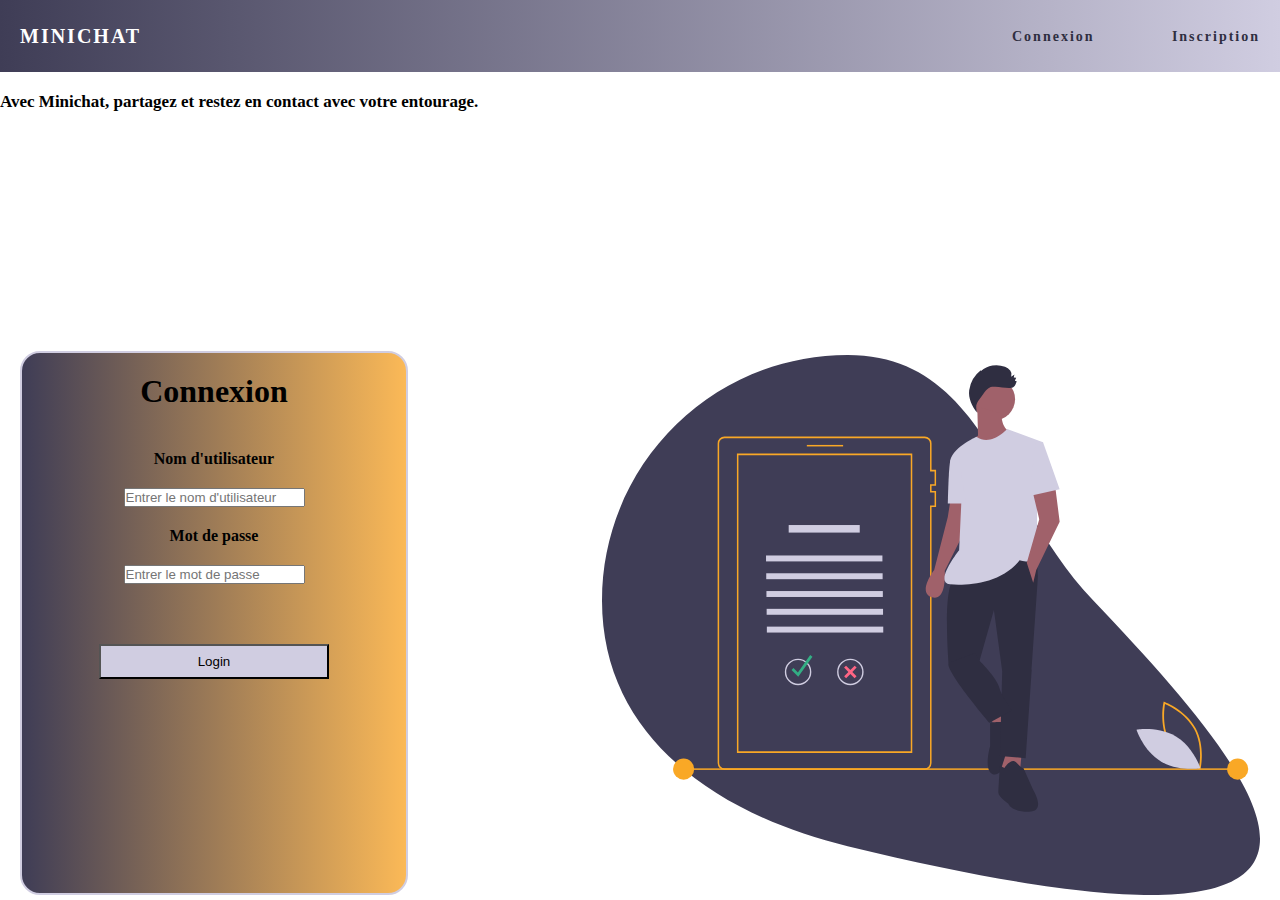
<file: index.html>
<!DOCTYPE html>
<html lang="fr">
  <head>
    <meta charset="UTF-8" />
    <meta name="viewport" content="width=device-width, initial-scale=1.0" />
    <link rel="stylesheet" href="styles.css" />
    <title>Minichat</title>
  </head>
  <nav>
    <h4 class="logo">Minichat</h4>
    <ul class="navlinks">
      <li>
        <a href="index.html"><b>Connexion</b></a>
      </li>
      <li>
        <a href="inscription.html"><b>Inscription</b></a>
      </li>
    </ul>
    <div class="mobnav">
      <div class="line1"></div>
      <div class="line2"></div>
      <div class="line3"></div>
    </div>
  </nav>
  <body>
    <div class="description">
      <p>
        <b
          >Avec Minichat, partagez et restez en contact avec votre entourage.</b
        >
      </p>
    </div>
    <div class="Connection">
      <form action="verify.php" method="POST">
        <h1 classe="Connection">Connexion</h1>
        <label for="Pseudo"><b>Nom d'utilisateur</b></label>
        <input
          type="text"
          id="Pseudo"
          placeholder="Entrer le nom d'utilisateur"
          required
          name="pseud"
        />
        <label for="Password"><b>Mot de passe</b></label>
        <input
          type="Password"
          id="Password"
          placeholder="Entrer le mot de passe"
          required
          name="pass"
        />
        <p><input id="Login" type="submit" value="Login" /></p>
      </form>
    </div>
    <img src="img/register1.svg" class="img_social" alt="register image" />
    <script src="co.js"></script>
  </body>
</html>
</file>
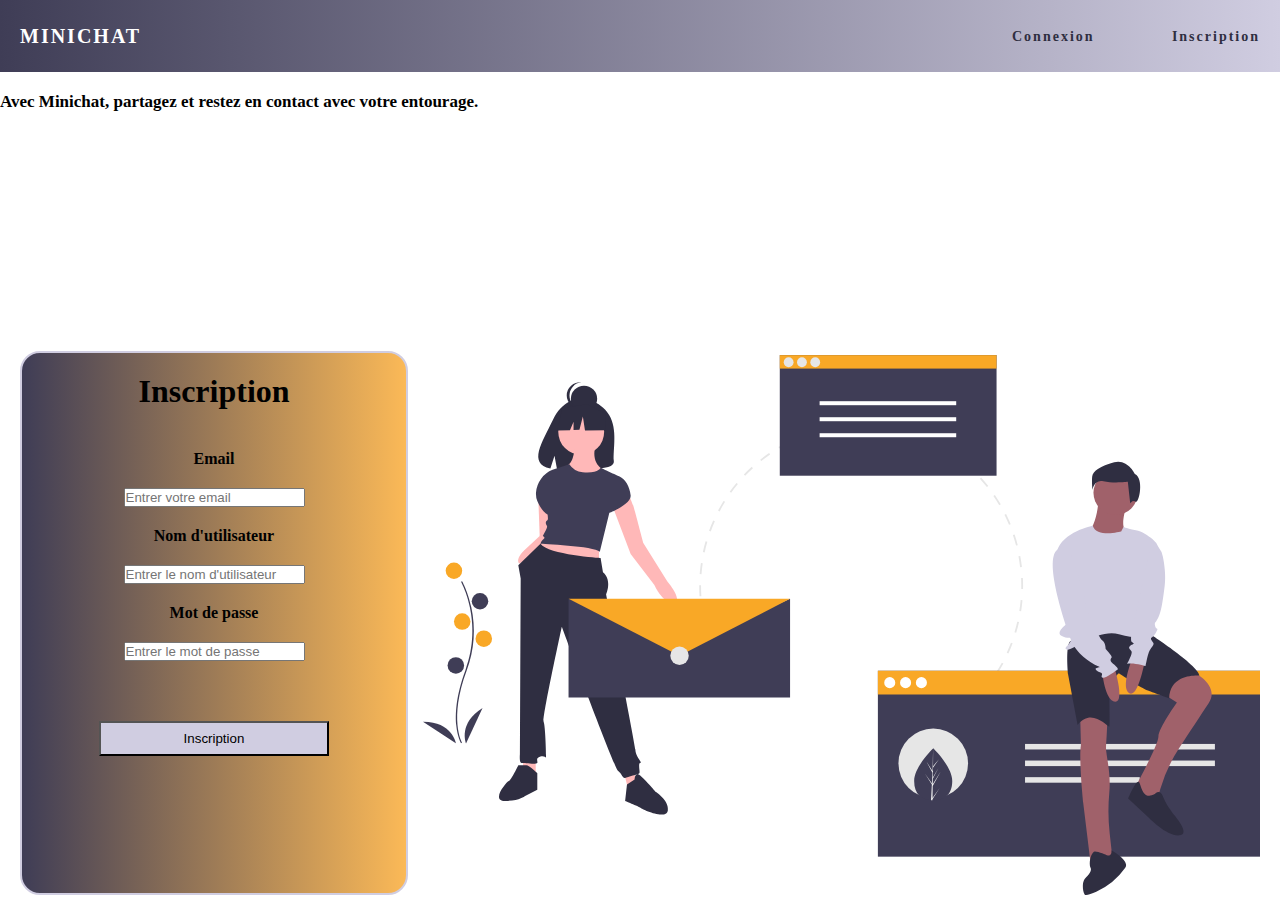
<file: inscription.html>
<!DOCTYPE html>
<html lang="fr">
  <head>
    <meta charset="UTF-8" />
    <meta name="viewport" content="width=device-width, initial-scale=1.0" />
    <link rel="stylesheet" href="styles.css" />
    <title>Minichat</title>
  </head>
  <nav>
    <h4 class="logo">Minichat</h4>
    <ul class="navlinks">
      <li>
        <a href="index.html"><b>Connexion</b></a>
      </li>
      <li>
        <a href="inscription.html"><b>Inscription</b></a>
      </li>
    </ul>
    <div class="mobnav">
      <div class="line1"></div>
      <div class="line2"></div>
      <div class="line3"></div>
    </div>
  </nav>
  <body>
    <div class="description">
      <p>
        <b
          >Avec Minichat, partagez et restez en contact avec votre entourage.</b
        >
      </p>
    </div>
    <div class="register">
      <form class="inscription" action="insert.php" method="post">
        <h1 classe="Connection">Inscription</h1>
        <label for="Email"><b>Email</b></label>
        <input
          type="email"
          id="email"
          placeholder="Entrer votre email"
          required
          name="email"
        />
        <label for="Pseudo"><b>Nom d'utilisateur</b></label>
        <input
          type="text"
          id="Pseudo"
          placeholder="Entrer le nom d'utilisateur"
          required
          name="pseudo"
        />
        <label for="Password"><b>Mot de passe</b></label>
        <input
          type="Password"
          id="Password"
          placeholder="Entrer le mot de passe"
          required
          name="password"
        />
        <p><input id="Login" type="submit" value="Inscription" /></p>
      </form>
    </div>
    <img src="img/social2.svg" class="img_social" alt="social image" />
    <script src="co.js"></script>
  </body>
</html>
</file>
<file: styles.css>
* {
  padding: 0px;
  margin: 0px;
  size: border-box;
}
html {
  overflow: hidden;
  overscroll-behavior: none;
}

nav {
  display: flex;
  justify-content: space-between;
  align-items: center;
  min-height: 8vh;
  background: linear-gradient(to left, #d0cde1, #3f3d56);
  padding-left: 20px;
  padding-right: 20px;
  width: auto;
}
.logo {
  color: white;
  text-transform: uppercase;
  letter-spacing: 2px;
  font-size: 20px;
}
ul {
  display: flex;
  list-style: none;
  justify-content: space-between;
  align-items: center;
  width: 20%;
}
a {
  text-decoration: none;
  color: #2f2e41;
  letter-spacing: 2px;
  font-weight: bold;
  font-size: 14px;
}

.img_social {
  display: flex;
  position: absolute;
  height: 60%;
  width: auto;
  bottom: 5px;
  right: 20px;
  pointer-events: none;
}

.description {
  margin-top: 20px;
  font-size: 17px;
  margin-bottom: 20px;
}

@media only screen and (max-width: 1000px) {
  .img_social {
    height: 40%;
  }
  ul {
    width: 40%;
  }
}
.register,
.Connection {
  display: flex;
  position: absolute;
  bottom: 5px;
  width: 100%;
  margin-left: 20px;
}
form {
  width: 30%;
  background: linear-gradient(to right, #3f3d56, #fbb957);
  border: 2px solid #d0cde1;
  border-radius: 20px;
  text-align: center;
  height: 60vh;
}
h1 {
  margin-bottom: 40px;
  margin-top: 20px;
}
label {
  display: flex;
  justify-content: center;
  margin-bottom: 20px;
  margin-top: 20px;
}
#Login {
  width: 60%;
  padding: 8px;
  margin-top: 60px;
  background-color: #d0cde1;
}
#Login:hover {
  background-color: #494763;
}
.mobnav div {
  width: 25px;
  height: 3px;
  background-color: white;
  margin: 5px;
}
.mobnav {
  display: none;
  cursor: pointer;
}
@media screen and (max-width: 768px) {
  ul {
    /*position: absolute;*/
    position: fixed;
    right: 0px;
    height: 92vh;
    top: 8vh;
    background: linear-gradient(
      to bottom,
      rgb(122, 101, 214),
      rgb(230, 106, 213)
    );
    display: flex;
    flex-direction: column;
    align-items: center;
    justify-content: space-around;
    width: 50%;
    transform: translateX(100%);
    transition: transform 0.5s ease-in;
    z-index: 2;
  }
  .img_social {
    display: none;
    pointer-events: none;
  }
  .mobnav {
    display: block;
  }
  form {
    position: relative;
    width: 100%;
    border-radius: 0px;
    height: 100%;
  }
  .register,
  .Connection {
    position: absolute;
    bottom: 0px;
    width: 100%;
    margin-left: 0px;
    height: 70%;
    z-index: 1;
  }
  a:hover {
    color: white;
  }
  .navactive {
    transform: translateX(0%);
  }
}

@media screen and (max-height: 700px) {
  .register,
  .Connection {
    position: absolute;
    bottom: 0px;
    width: 100%;
    margin-left: 0px;
    height: 70%;
  }
  form {
    position: relative;
    border-radius: 0px;
    height: 100%;
  }
}
@media screen and (max-height: 590px) {
  form {
    position: relative;
    border-radius: 0px;
    height: 110%;
  }
  html {
    overflow-y: visible;
    overscroll-behavior: auto;
  }
}
@media screen and (max-height: 535px) {
  form {
    height: 120%;
  }
}
@media screen and (max-height: 490px) {
  form {
    height: 150%;
  }
}
@media screen and (max-height: 393px) {
  form {
    height: 170%;
  }
}
@media screen and (max-height: 346px) {
  form {
    height: 190%;
  }
}
@media screen and (max-height: 308px) {
  form {
    height: 220%;
  }
}
@media screen and (max-height: 270px) {
  form {
    height: 260%;
  }
}
@media (orientation: landscape) and (max-height: 590px) {
  form {
    height: 420px;
    margin-top: 40px;
  }
  .img_social {
    bottom: -110px;
    height: 70%;
  }
}
</file>
